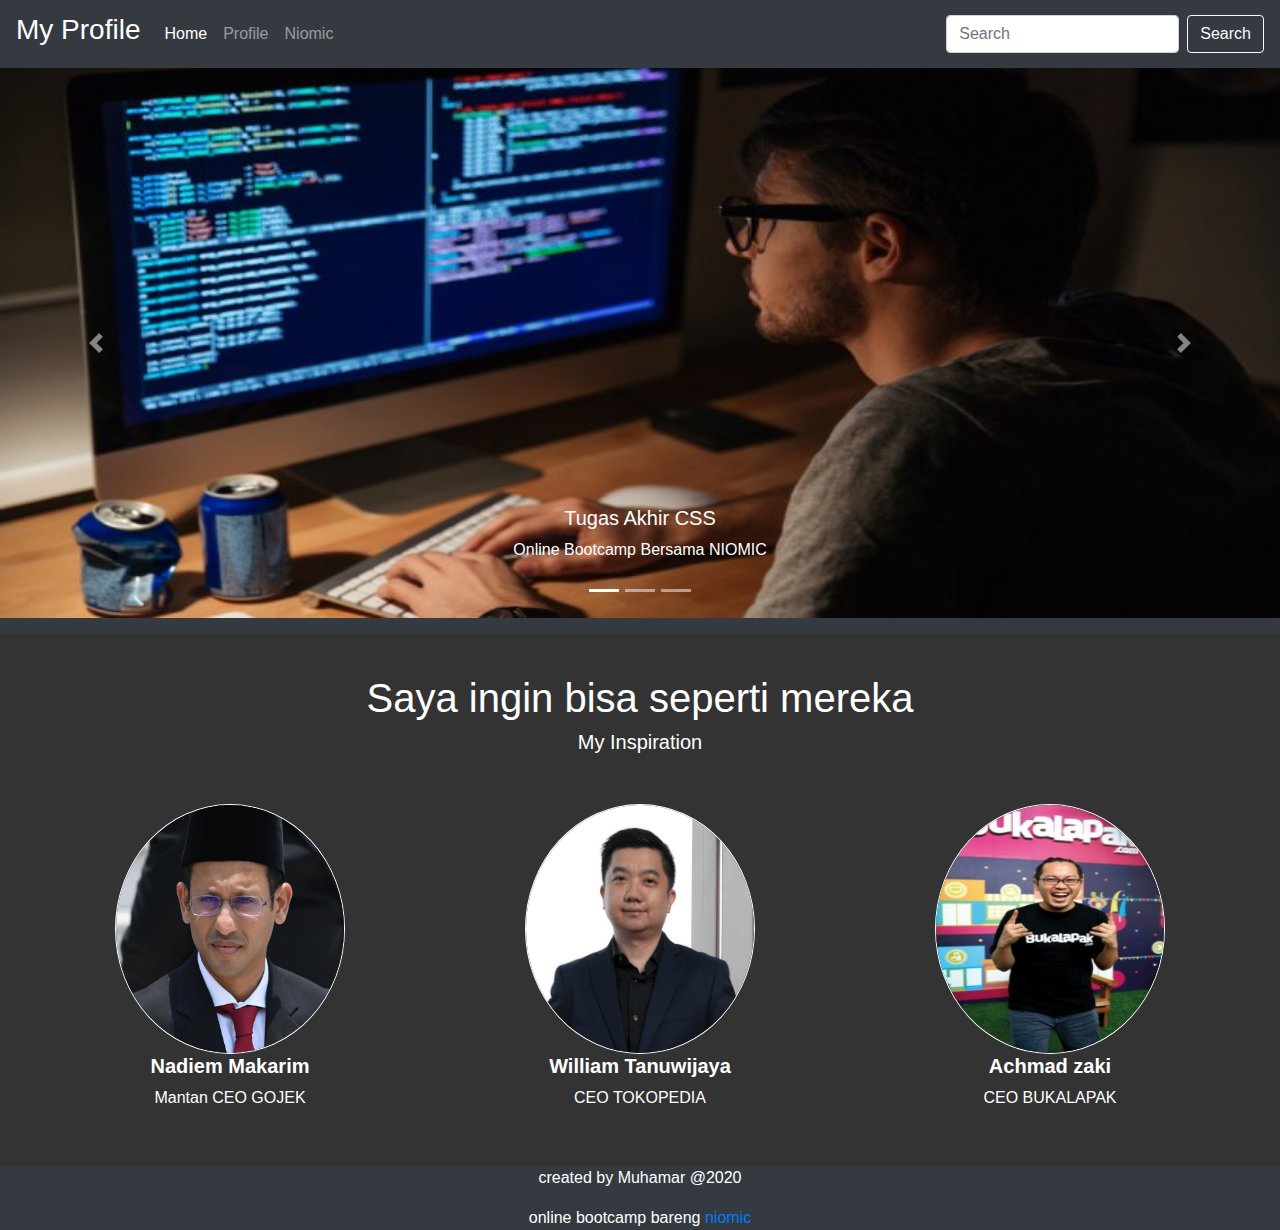
<file: index.html>
<!doctype html>
<html lang="en">

<head>
    <!-- Required meta tags -->
    <meta charset="utf-8">
    <meta name="viewport" content="width=device-width, initial-scale=1, shrink-to-fit=no">

    <!-- Bootstrap CSS -->
    <link rel="stylesheet" href="https://stackpath.bootstrapcdn.com/bootstrap/4.4.1/css/bootstrap.min.css" integrity="sha384-Vkoo8x4CGsO3+Hhxv8T/Q5PaXtkKtu6ug5TOeNV6gBiFeWPGFN9MuhOf23Q9Ifjh" crossorigin="anonymous">
    <link rel="stylesheet" href="/css/index.css">
    <title>Tugas Akhir CSS</title>
</head>

<body>
    <nav class="navbar navbar-expand-lg navbar-dark bg-dark">
        <a class="navbar-brand" href="/index.html">
            <h3>My Profile</h3>
        </a>
        <button class="navbar-toggler" type="button" data-toggle="collapse" data-target="#navbarTogglerDemo02" aria-controls="navbarTogglerDemo02" aria-expanded="false" aria-label="Toggle navigation">
          <span class="navbar-toggler-icon"></span>
        </button>

        <div class="collapse navbar-collapse" id="navbarTogglerDemo02">
            <ul class="navbar-nav mr-auto mt-2 mt-lg-0">
                <li class="nav-item active">
                    <a class="nav-link" href="index.html">Home <span class="sr-only">(current)</span></a>
                </li>
                <li class="nav-item">
                    <a class="nav-link" href="/pages/profile.html">Profile</a>
                </li>
                <li class="nav-item">
                    <a class="nav-link" href="https://niomic.com/" target="_blank">Niomic</a>
                </li>

            </ul>
            <form class="form-inline my-2 my-lg-0">
                <input class="form-control mr-sm-2" type="search" placeholder="Search">
                <button class="btn btn-outline-light my-2 my-sm-0" type="submit">Search</button>
            </form>
        </div>
    </nav>
    <div id="carouselExampleCaptions" class="carousel slide" data-ride="carousel">
        <ol class="carousel-indicators">
            <li data-target="#carouselExampleCaptions" data-slide-to="0" class="active"></li>
            <li data-target="#carouselExampleCaptions" data-slide-to="1"></li>
            <li data-target="#carouselExampleCaptions" data-slide-to="2"></li>
        </ol>
        <div class="carousel-inner">
            <div class="carousel-item active">
                <img src="/img/foto1.jpg" class="d-block" width="100%" height="550px">
                <div class="carousel-caption d-none d-md-block">
                    <h5>Tugas Akhir CSS</h5>
                    <p>Online Bootcamp Bersama NIOMIC</p>
                </div>
            </div>
            <div class="carousel-item">
                <img src="/img/foto2.jpg" class="d-block" width="100%" height="550px">
                <div class="carousel-caption d-none d-md-block">
                    <h5>Tugas Akhir CSS</h5>
                    <p>Online Bootcamp Bersama NIOMIC</p>
                </div>
            </div>
            <div class="carousel-item">
                <img src="/img/foto3.jpg" class="d-block" width="100%" height="550px">
                <div class="carousel-caption d-none d-md-block">
                    <h5>Tugas Akhir CSS</h5>
                    <p>Online Bootcamp Bersama NIOMIC</p>
                </div>
            </div>
        </div>
        <a class="carousel-control-prev" href="#carouselExampleCaptions" role="button" data-slide="prev">
            <span class="carousel-control-prev-icon" aria-hidden="true"></span>
            <span class="sr-only">Previous</span>
        </a>
        <a class="carousel-control-next" href="#carouselExampleCaptions" role="button" data-slide="next">
            <span class="carousel-control-next-icon" aria-hidden="true"></span>
            <span class="sr-only">Next</span>
        </a>
    </div>
    <nav class="navbar navbar-dark bg-dark"></nav>

    <section class="content">
        <h1 class="text-center">Saya ingin bisa seperti mereka</h1>
        <h5 class="text-center">My Inspiration</h5>
        <div class="row">
            <div class="col-md-4 text-center">
                <img src="/img/nadhiem.jpg" class="rounded-circle" width="230px" height="250px">
                <h5><b>Nadiem Makarim</b></h5>
                <p><span>Mantan CEO GOJEK</span></p>
            </div>
            <div class="col-md-4 text-center">
                <img src="/img/william.png" class="rounded-circle" width="230px" height="250px">
                <h5><b>William Tanuwijaya</b></h5>
                <p><span>CEO TOKOPEDIA</span></p>
            </div>
            <div class="col-md-4 text-center">
                <img src="/img/achmad Zaki.jpg" class="rounded-circle" width="230px" height="250px">
                <h5><b>Achmad zaki</b></h5>
                <p><span> CEO BUKALAPAK</span></p>
            </div>
        </div>
    </section>

    <footer>
        <div class="footer bg-dark text-white text-center">
            <p>created by Muhamar @2020</p>
            <span>online bootcamp bareng <a href="https://niomic.com/" target="_blank">niomic</a></span>
        </div>
    </footer>

    <!-- Optional JavaScript -->
    <!-- jQuery first, then Popper.js, then Bootstrap JS -->
    <script src="https://code.jquery.com/jquery-3.4.1.slim.min.js" integrity="sha384-J6qa4849blE2+poT4WnyKhv5vZF5SrPo0iEjwBvKU7imGFAV0wwj1yYfoRSJoZ+n" crossorigin="anonymous"></script>
    <script src="https://cdn.jsdelivr.net/npm/popper.js@1.16.0/dist/umd/popper.min.js" integrity="sha384-Q6E9RHvbIyZFJoft+2mJbHaEWldlvI9IOYy5n3zV9zzTtmI3UksdQRVvoxMfooAo" crossorigin="anonymous"></script>
    <script src="https://stackpath.bootstrapcdn.com/bootstrap/4.4.1/js/bootstrap.min.js" integrity="sha384-wfSDF2E50Y2D1uUdj0O3uMBJnjuUD4Ih7YwaYd1iqfktj0Uod8GCExl3Og8ifwB6" crossorigin="anonymous"></script>
</body>

</html>
</file>
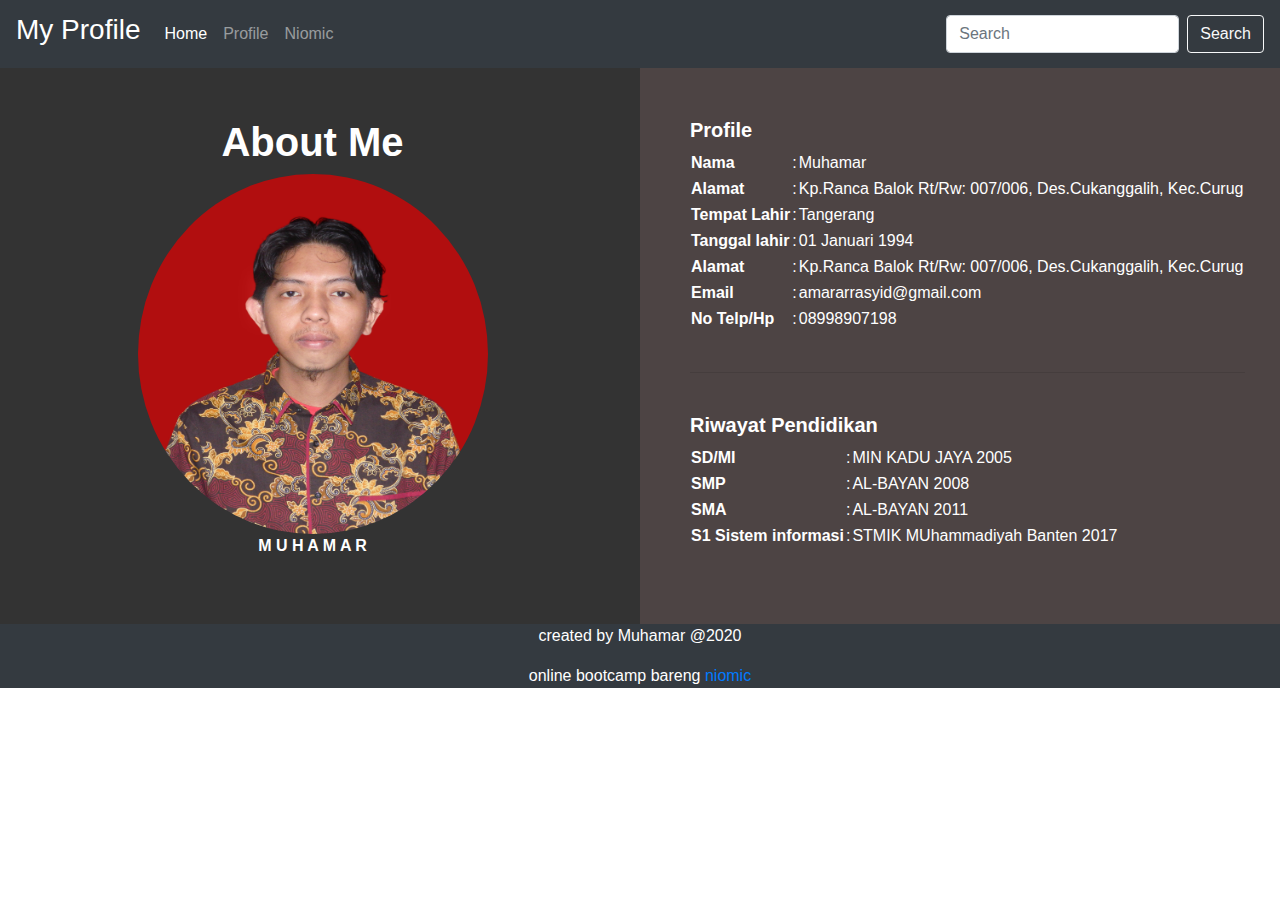
<file: pages/profile.html>
<!doctype html>
<html lang="en">

<head>
    <!-- Required meta tags -->
    <meta charset="utf-8">
    <meta name="viewport" content="width=device-width, initial-scale=1, shrink-to-fit=no">

    <!-- Bootstrap CSS -->
    <link rel="stylesheet" href="https://stackpath.bootstrapcdn.com/bootstrap/4.4.1/css/bootstrap.min.css" integrity="sha384-Vkoo8x4CGsO3+Hhxv8T/Q5PaXtkKtu6ug5TOeNV6gBiFeWPGFN9MuhOf23Q9Ifjh" crossorigin="anonymous">
    <link rel="stylesheet" href="/css/profile.css">
    <title>Tugas Akhir CSS</title>
</head>

<body>
    <nav class="navbar navbar-expand-lg navbar-dark bg-dark">
        <a class="navbar-brand" href="/index.html">
            <h3>My Profile</h3>
        </a>
        <button class="navbar-toggler" type="button" data-toggle="collapse" data-target="#navbarTogglerDemo02" aria-controls="navbarTogglerDemo02" aria-expanded="false" aria-label="Toggle navigation">
          <span class="navbar-toggler-icon"></span>
        </button>

        <div class="collapse navbar-collapse" id="navbarTogglerDemo02">
            <ul class="navbar-nav mr-auto mt-2 mt-lg-0">
                <li class="nav-item active">
                    <a class="nav-link" href="/index.html">Home <span class="sr-only">(current)</span></a>
                </li>
                <li class="nav-item">
                    <a class="nav-link" href="/pages/profile.html">Profile</a>
                </li>
                <li class="nav-item">
                    <a class="nav-link" href="https://niomic.com/" target="_blank">Niomic</a>
                </li>

            </ul>
            <form class="form-inline my-2 my-lg-0">
                <input class="form-control mr-sm-2" type="search" placeholder="Search">
                <button class="btn btn-outline-light my-2 my-sm-0" type="submit">Search</button>
            </form>
        </div>
    </nav>
    <div class="content">
        <div class="row">
            <div class="col-md-6 text-center left">
                <h1><b>About Me</b></h1>
                <img src="/img/amar.jpg" class="rounded-circle" width="350px" height="360px">
                <p><b>M U H A M A R</b></p>
                <p></p>
            </div>
            <div class="col-md-6 right">
                <h5 class="text-left"><b>Profile</b></h5>
                <table>
                    <tr>
                        <th>Nama </th>
                        <td>:</td>
                        <td>Muhamar</td>
                    </tr>
                    <tr>
                        <th>Alamat </th>
                        <td>:</td>
                        <td>Kp.Ranca Balok Rt/Rw: 007/006, Des.Cukanggalih, Kec.Curug</td>
                    </tr>
                    <tr>
                        <th>Tempat Lahir </th>
                        <td>:</td>
                        <td>Tangerang</td>
                    </tr>
                    <tr>
                        <th>Tanggal lahir </th>
                        <td>:</td>
                        <td>01 Januari 1994</td>
                    </tr>
                    <tr>
                        <th>Alamat </th>
                        <td>:</td>
                        <td>Kp.Ranca Balok Rt/Rw: 007/006, Des.Cukanggalih, Kec.Curug</td>
                    </tr>
                    <tr>
                        <th>Email </th>
                        <td>:</td>
                        <td>amararrasyid@gmail.com</td>
                    </tr>
                    <tr>
                        <th>No Telp/Hp </th>
                        <td>:</td>
                        <td>08998907198</td>
                    </tr>
                </table>
                <br>
                <hr>
                <br>

                <h5 class="text-left"><b>Riwayat Pendidikan</b></h5>
                <table>
                    <tr>
                        <th>SD/MI </th>
                        <td> : </td>
                        <td> MIN KADU JAYA 2005</td>
                    </tr>
                    <tr>
                        <th>SMP </th>
                        <td> : </td>
                        <td> AL-BAYAN 2008</td>
                    </tr>
                    <tr>
                        <th>SMA </th>
                        <td> : </td>
                        <td> AL-BAYAN 2011</td>
                    </tr>
                    <tr>
                        <th>S1 Sistem informasi </th>
                        <td> : </td>
                        <td> STMIK MUhammadiyah Banten 2017</td>
                    </tr>
                </table>
            </div>
        </div>
    </div>


    <footer>
        <div class="footer bg-dark text-white text-center">
            <p>created by Muhamar @2020</p>
            <span>online bootcamp bareng <a href="https://niomic.com/" target="_blank">niomic</a></span>
        </div>
    </footer>

    <!-- Optional JavaScript -->
    <!-- jQuery first, then Popper.js, then Bootstrap JS -->
    <script src="https://code.jquery.com/jquery-3.4.1.slim.min.js" integrity="sha384-J6qa4849blE2+poT4WnyKhv5vZF5SrPo0iEjwBvKU7imGFAV0wwj1yYfoRSJoZ+n" crossorigin="anonymous"></script>
    <script src="https://cdn.jsdelivr.net/npm/popper.js@1.16.0/dist/umd/popper.min.js" integrity="sha384-Q6E9RHvbIyZFJoft+2mJbHaEWldlvI9IOYy5n3zV9zzTtmI3UksdQRVvoxMfooAo" crossorigin="anonymous"></script>
    <script src="https://stackpath.bootstrapcdn.com/bootstrap/4.4.1/js/bootstrap.min.js" integrity="sha384-wfSDF2E50Y2D1uUdj0O3uMBJnjuUD4Ih7YwaYd1iqfktj0Uod8GCExl3Og8ifwB6" crossorigin="anonymous"></script>
</body>

</html>
</file>
<file: css/index.css>
.content {
    padding: 40px;
    background-color: #333333;
    color: white;
}

.rounded-circle {
    border: 1px solid white;
}

.row {
    margin-top: 50px;
}
</file>
<file: css/profile.css>
.left {
    padding: 50px;
    background-color: #333333;
    color: white;
}

.right {
    padding: 50px;
    background-color: #4d4444;
    color: white;
}
</file>
